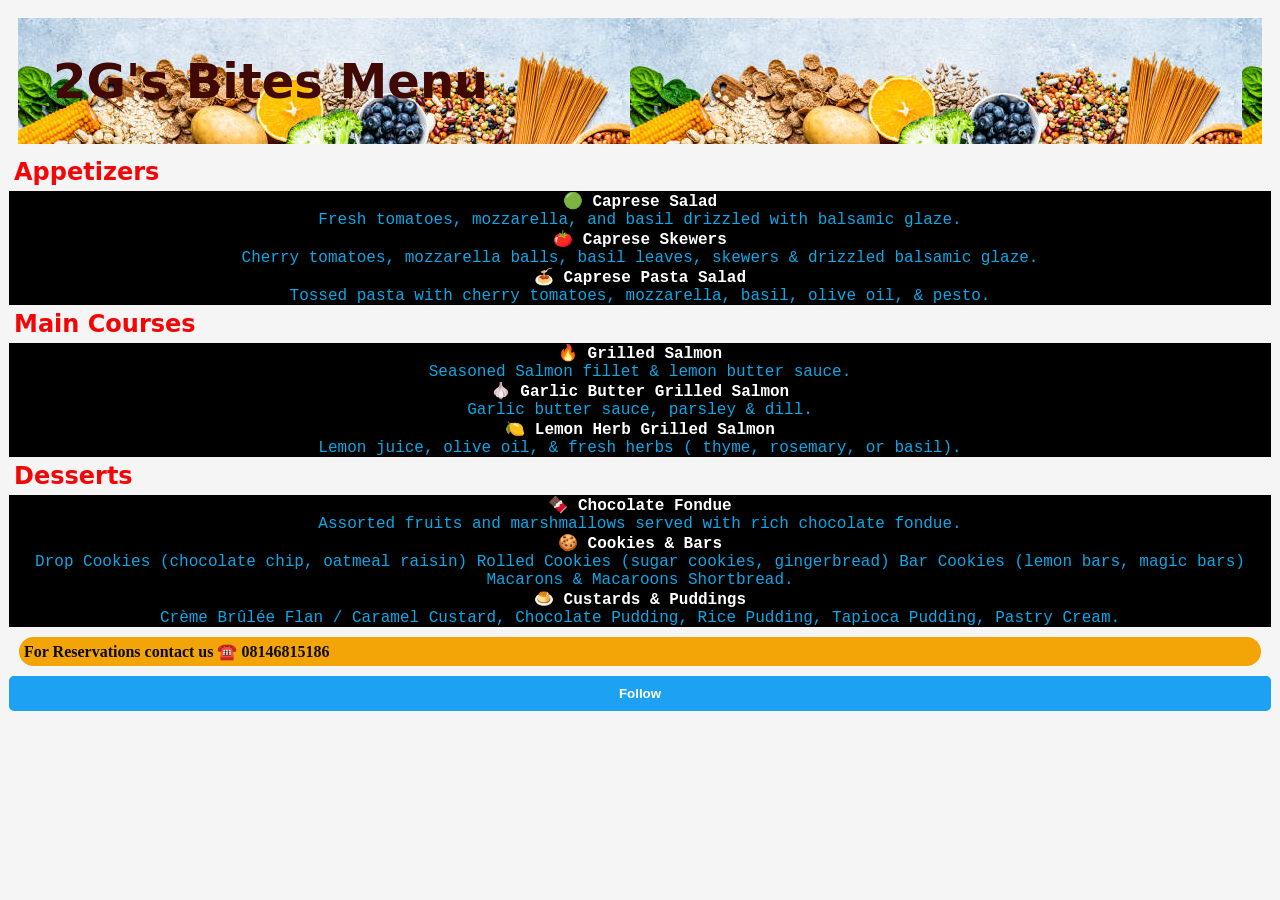
<file: index.html>
<!DOCTYPE html>

<html lang="en">
  <head>
    <meta charset="UTF-8" />

    <meta name="viewport" content="width=device-width, initial-scale=1.0" />

    <title>2G's Bites Menu</title>
  </head>

  <body>
    <h1 class="H">2G's Bites Menu</h1>

    <!-- Appetizer -->

    <h2>Appetizers</h2>

    <ul>
      <li>
        <strong>🟢 Caprese Salad</strong>

        <p>
          Fresh tomatoes, mozzarella, and basil drizzled with balsamic glaze.
        </p>

        <strong>🍅 Caprese Skewers</strong>

        <p>
          Cherry tomatoes, mozzarella balls, basil leaves, skewers & drizzled
          balsamic glaze.
        </p>

        <strong>🍝 Caprese Pasta Salad</strong>

        <p>
          Tossed pasta with cherry tomatoes, mozzarella, basil, olive oil, &
          pesto.
        </p>
      </li>
    </ul>

    <!-- Main course  -->

    <h2>Main Courses</h2>

    <ul>
      <li>
        <strong>🔥 Grilled Salmon</strong>

        <p>Seasoned Salmon fillet & lemon butter sauce.</p>

        <strong>🧄 Garlic Butter Grilled Salmon</strong>

        <p>Garlic butter sauce, parsley & dill.</p>

        <strong>🍋 Lemon Herb Grilled Salmon</strong>

        <p>
          Lemon juice, olive oil, & fresh herbs ( thyme, rosemary, or basil).
        </p>
      </li>

      <!-- Desserts -->
    </ul>

    <h2>Desserts</h2>

    <ul>
      <li>
        <strong>🍫 Chocolate Fondue</strong>

        <p>
          Assorted fruits and marshmallows served with rich chocolate fondue.
        </p>

        <strong>🍪 Cookies & Bars</strong>

        <p>
          Drop Cookies (chocolate chip, oatmeal raisin) Rolled Cookies (sugar
          cookies, gingerbread) Bar Cookies (lemon bars, magic bars) Macarons &
          Macaroons Shortbread.
        </p>

        <strong>🍮 Custards & Puddings</strong>

        <p>
          Crème Brûlée Flan / Caramel Custard, Chocolate Pudding, Rice Pudding,
          Tapioca Pudding, Pastry Cream.
        </p>
      </li>
    </ul>

    <!-- Contacts -->

    <p><a href="contact.html">For Reservations contact us ☎️ 08146815186</a></p>

    <button class="follow-btn">Follow</button>

    <!-- Inline CSS  -->
    <style>
      body {
        margin: 9px;
        background-color: whitesmoke;
        display: flex;
        flex-direction: column;
        font-weight: 900;
        font-family: "Lucida Sans", "Lucida Sans Regular", "Lucida Grande",
          "Lucida Sans Unicode", Verdana, sans-serif;
      }

      h1 {
        font-weight: 900;
        font-family: system-ui, -apple-system, BlinkMacSystemFont, "Segoe UI",
          Roboto, Oxygen, Ubuntu, Cantarell, "Open Sans", "Helvetica Neue",
          sans-serif;
        font-size: 48px;
        cursor: pointer;
        background-image: url(fimage.jpg);
        padding: 35px;
        margin: 9px;
        color: #400903;
      }
      h2 {
        cursor: pointer;
        padding: 5px;
        color: #f30606;
        font-weight: bolder;
        font-family: system-ui, -apple-system, BlinkMacSystemFont, "Segoe UI",
          Roboto, Oxygen, Ubuntu, Cantarell, "Open Sans", "Helvetica Neue",
          sans-serif;
      }
      li {
        font-family: "Courier New", Courier, monospace;
        font-weight: 25;
        text-align: center;
        background-color: rgb(0, 0, 0);
        color: white;
      }
      * {
        padding: 0;
        margin: 0;
      }
      a {
        color: #0c0c0c;
        font-family: Cambria, Cochin, Georgia, Times, "Times New Roman", serif;
        text-decoration: dotted;
        transition: all;
        display: flex;
        border-radius: 15px;
        padding: 5px;
        margin: 10px;
        background-color: #f3a406;
      }
      p {
        color: #09a8e7;
      }

      .follow-btn {
        padding: 10px 20px;
        background-color: #1da1f2;
        color: white;
        border: none;
        border-radius: 5px;
        cursor: pointer;
        font-weight: bold;
      }

      .follow-btn:hover {
        background-color: #0d95e8;
      }
      strong {
        cursor: pointer;
      }
    </style>
  </body>
</html>
</file>
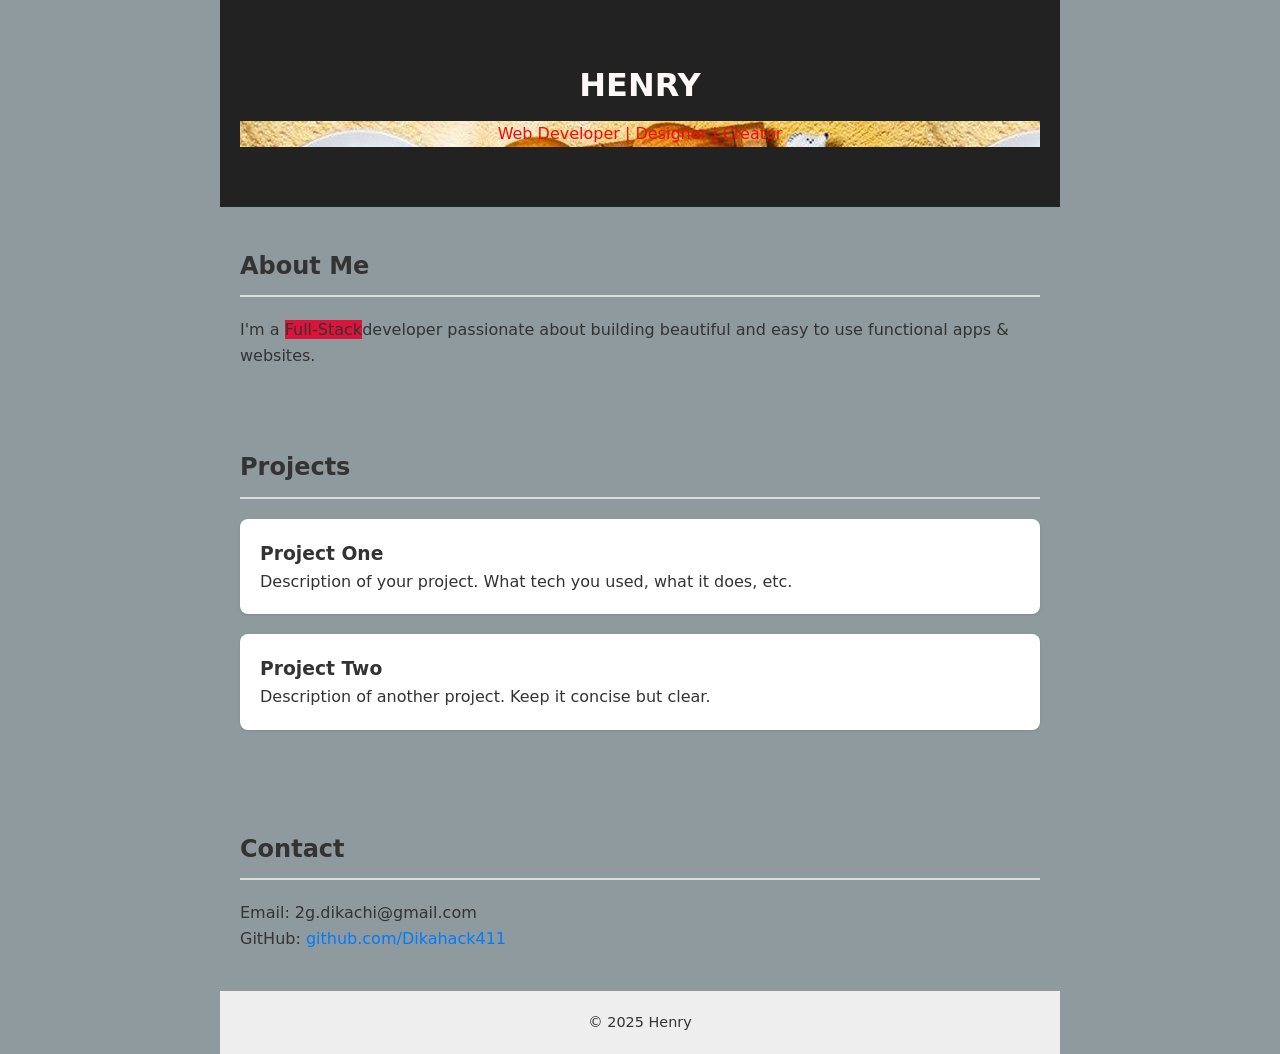
<file: Css proj/index.html>
<!DOCTYPE html>
<html lang="en">
  <head>
    <meta charset="UTF-8" />
    <meta name="viewport" content="width=device-width, initial-scale=1.0" />
    <title>My Portfolio</title>
    <link rel="stylesheet" href="style.css" />
  </head>
  <body>
    <!-- mains -->
    <header>
      <style>
        h1 {
          color: rgb(252, 248, 248);
          transition: color 0.3s ease;
        }

        h1:hover {
          color: red; 
        }
        .head {
            color: #f30c0c;
            background-image: url(fruityyyy.jpg);
            transition: 0.5s ease-in;
        }
      </style>

      <h1>HENRY</h1>
      <p class="head">Web Developer | Designer | Creator</p>
    </header>

    <!-- about sect. -->
    <style>
      .aabbtt {
        cursor: pointer;
      }
    </style>
    <div class="aabbtt">
      <section id="about">
        <h2>About Me</h2>
        <p>
          I'm a <span>Full-Stack</span>developer passionate about building
          beautiful and easy to use functional apps & websites.
        </p>
      </section>
    </div>

    <!-- proj. sect. -->
    <style>
      .bbtt {
        cursor: pointer;
      }
    </style>

    <div class="bbtt">
      <section id="projs">
        <h2>Projects</h2>
        <div class="project">
          <h3>Project One</h3>
          <p>
            Description of your project. What tech you used, what it does, etc.
          </p>
        </div>
        <div class="project">
          <h3>Project Two</h3>
          <p>Description of another project. Keep it concise but clear.</p>
        </div>
      </section>
    </div>

    <!-- contacts sect. -->

    <style>
      .aatt {
        cursor: pointer;
      }
    </style>

    <div class="aatt">
      <section id="contact">
        <h2>Contact</h2>
        <p>Email: 2g.dikachi@gmail.com</p>
        <p>GitHub: <a href="#">github.com/Dikahack411</a></p>
      </section>
    </div>

    <!-- footr  -->
    <footer>
      <p>© 2025 Henry</p>
    </footer>
  </body>
</html>
</file>
<file: Css proj/style.css>
* {
  padding: 0;
  margin: 0;
}

/* General Styles */
body {
  font-family: system-ui, -apple-system, BlinkMacSystemFont, "Segoe UI", Roboto,
    Oxygen, Ubuntu, Cantarell, "Open Sans", "Helvetica Neue", sans-serif;
  margin: 0;
  padding: 0;
  line-height: 1.6;
  color: #333;
  background: #8e9a9d;
}

header,
section,
footer {
  padding: 40px 20px;
  max-width: 800px;
  margin: auto;
}

/* Header */
header {
  background: #222;
  color: white;
  text-align: center;
  padding: 60px 20px;
}

header h1 {
  margin-bottom: 10px;
}

/* Sections */
h2 {
  border-bottom: 2px solid #ddd;
  padding-bottom: 10px;
  margin-bottom: 20px;
}

.project {
  background: white;
  padding: 20px;
  margin-bottom: 20px;
  border-radius: 8px;
  box-shadow: 0 1px 3px rgba(0, 0, 0, 0.1);
}

a {
  color: #007bff;
  text-decoration: none;
}

/* Footer */
footer {
  text-align: center;
  padding: 20px;
  font-size: 0.9em;
  background: #eee;
}

span {
  background-color: crimson;
}

@media screen {
}
</file>
